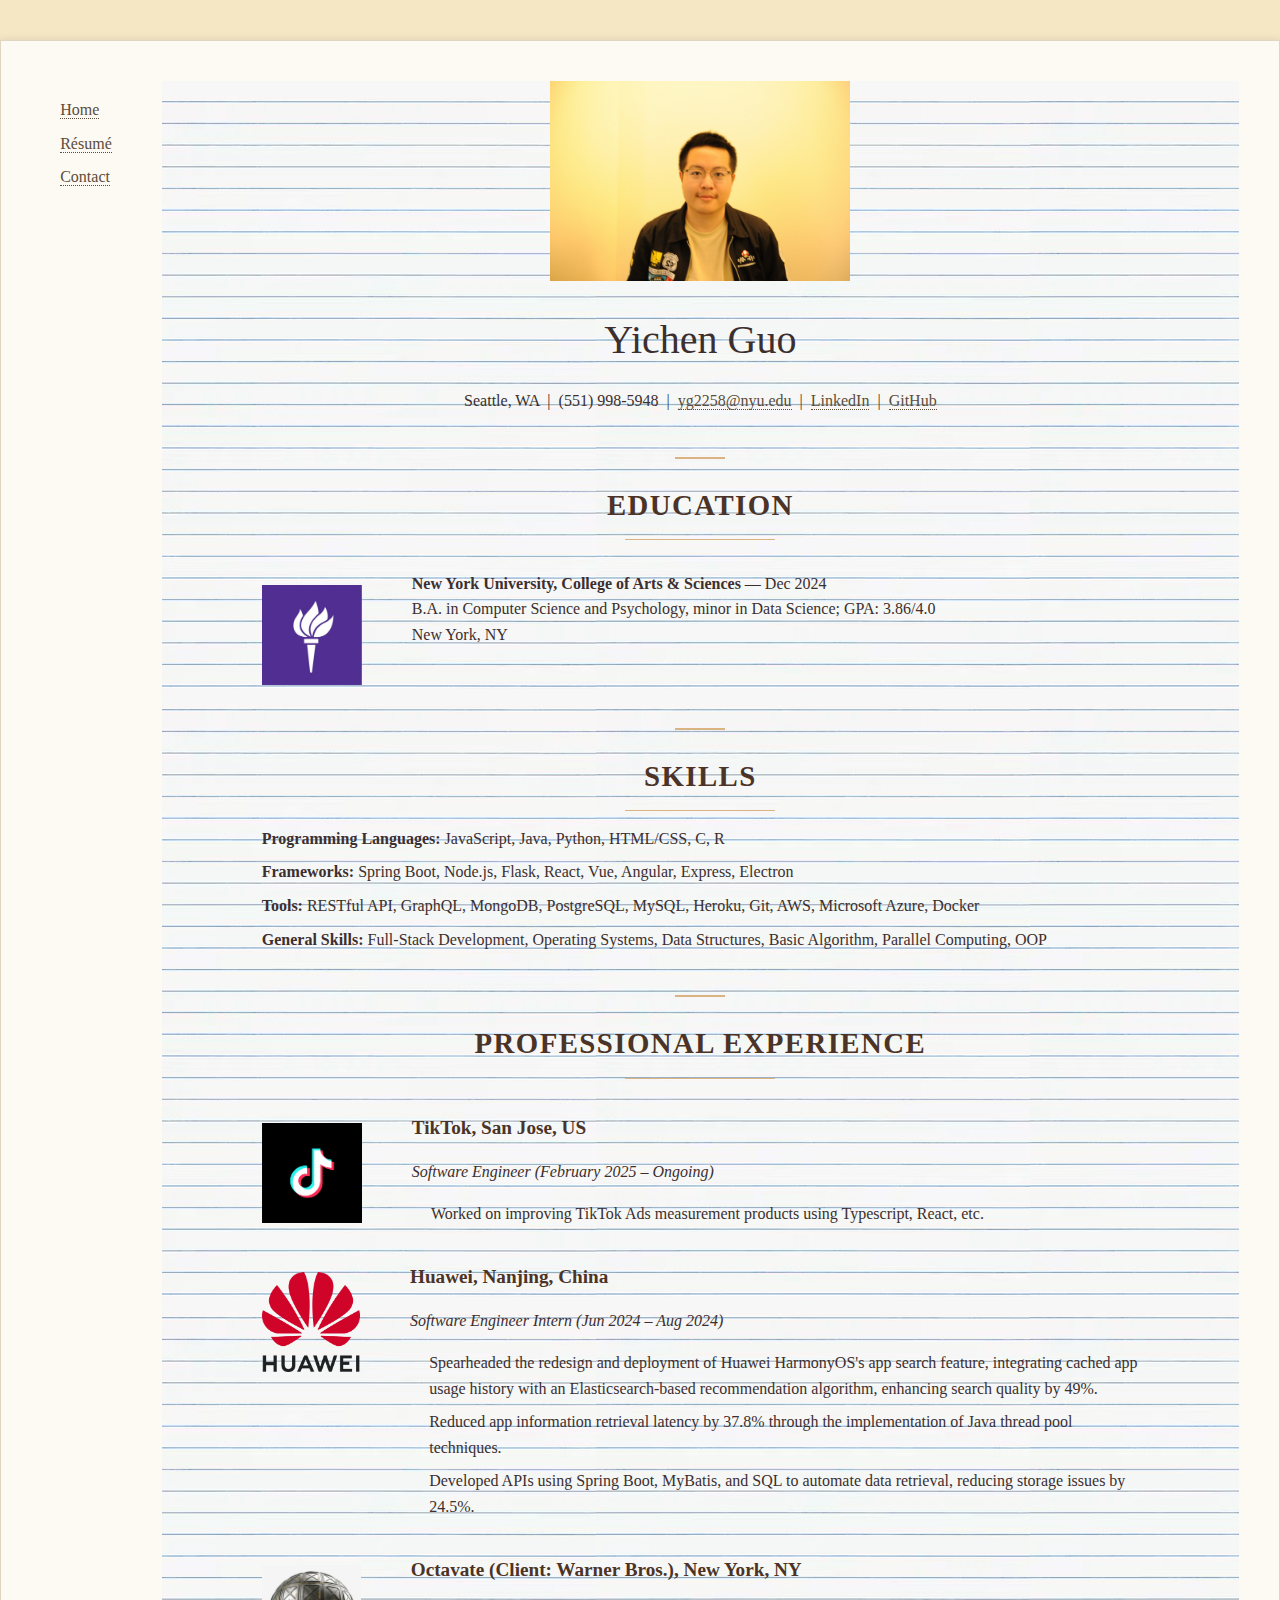
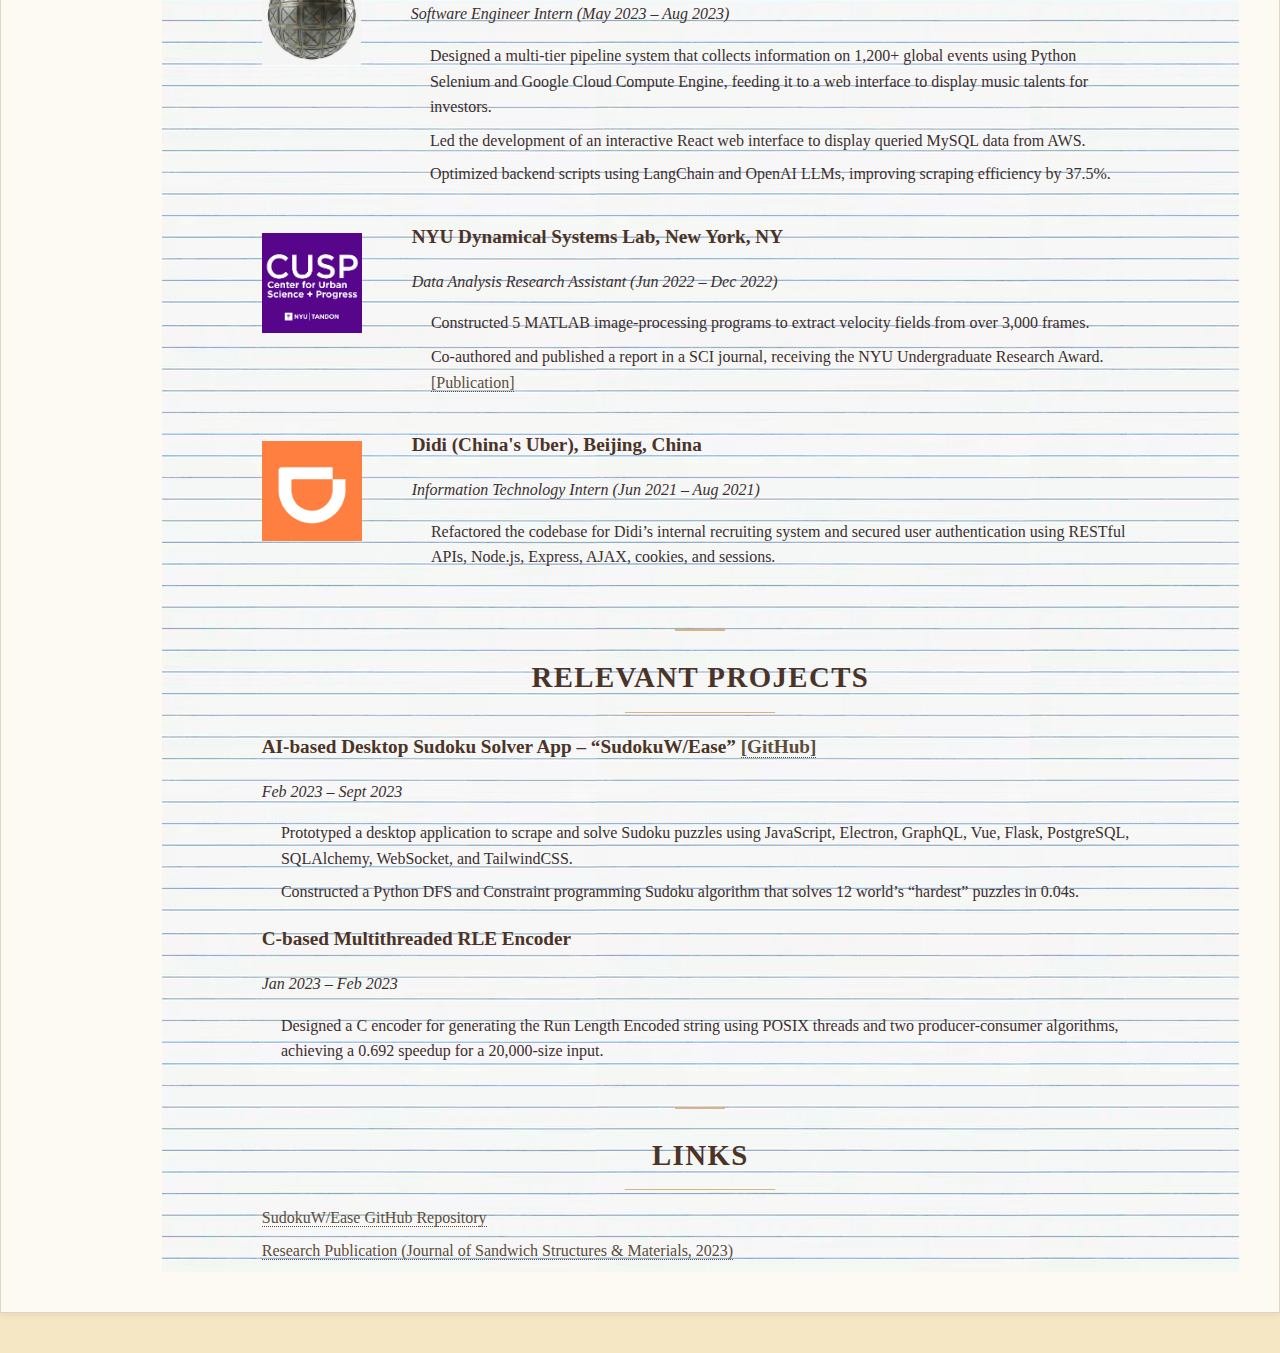
<file: index.html>
<!DOCTYPE html>
<html lang="en">
    <head>
        <meta charset="UTF-8">
        <link rel="stylesheet" href="index.css">
        <title>Yichen Guo - Resume</title>
        <style>
            .job-position {
                font-style: italic;
            }
            .skills-list, .contact-list, .links-list {
                list-style: none;
                padding: 0;
                margin: 0;
            }
            .skills-list li, .contact-list li {
                margin-bottom: 0.5em;
            }
            .portrait{
                height:200px;
                width:auto;
                display: block;
                margin-left: auto;
                margin-right: auto;
            }
            .border{
                border-style: solid;
                border-width: 1px;
                border-color: black;
            }
            .logo{
                height:100px;
                width:100px;
                margin-right: 50px;
                padding-top:30px;
            }
        </style>
    </head>
    <body>
        </div>
        <div class="container">
            <div class="navigation">
                <nav>
                    <ul class="undecorated-list">
                        <li><a href="index.html">Home</a></li>
                        <li><a href="pages/resume.html">Résumé</a></li>
                        <li><a href="pages/contact.html">Contact</a></li>
                    </ul>
                </nav>
            </div>
            <div class="main">
                <div>
                    <img src="static/portrait.JPG" alt="Personal portrait" class="portrait"></img>
                    <h1>Yichen Guo</h1>
                </div>
                <p class="contact" style="text-align:center">
                    <span>Seattle, WA</span> &nbsp;|&nbsp; 
                    <span>(551) 998-5948</span> &nbsp;|&nbsp; 
                    <span><a href="mailto:yg2258@nyu.edu">yg2258@nyu.edu</a></span> &nbsp;|&nbsp; 
                    <span><a href="https://www.linkedin.com/in/2002yichenguo/">LinkedIn</a></span> &nbsp;|&nbsp; 
                    <span><a href="https://github.com/YichenGuo2002">GitHub</a></span>
                </p>

                <h2>Education</h2>
                <div style="display:flex; justify-content: left;">
                    <img src="static/nyu.jpg" alt="NYU logo" class="logo"></img>
                    <p><strong>New York University, College of Arts &amp; Sciences</strong> &mdash; Dec 2024<br>
                    B.A. in Computer Science and Psychology, minor in Data Science; GPA: 3.86/4.0<br>
                    New York, NY</p>
                </div>

                <h2>Skills</h2>
                <ul class="skills-list">
                <li><strong>Programming Languages:</strong> JavaScript, Java, Python, HTML/CSS, C, R</li>
                <li><strong>Frameworks:</strong> Spring Boot, Node.js, Flask, React, Vue, Angular, Express, Electron</li>
                <li><strong>Tools:</strong> RESTful API, GraphQL, MongoDB, PostgreSQL, MySQL, Heroku, Git, AWS, Microsoft Azure, Docker</li>
                <li><strong>General Skills:</strong> Full-Stack Development, Operating Systems, Data Structures, Basic Algorithm, Parallel Computing, OOP</li>
                </ul>

                <h2>Professional Experience</h2>
                <div style="display:flex; justify-content: left;">
                    <img src="static/tiktok.jpg" alt="TikTok logo" class="logo"></img>
                    <div>
                        <h3>TikTok, San Jose, US</h3>
                        <p class="job-position"><em>Software Engineer</em> (February 2025 &ndash; Ongoing)</p>
                        <ul>
                            <li>Worked on improving TikTok Ads measurement products using Typescript, React, etc.</li>
                        </ul>
                    </div>
                </div>

                <div style="display:flex; justify-content: left;">
                    <img src="static/huawei.png" alt="Huawei logo" class="logo"></img>
                    <div>
                        <h3>Huawei, Nanjing, China</h3>
                        <p class="job-position"><em>Software Engineer Intern</em> (Jun 2024 &ndash; Aug 2024)</p>
                        <ul>
                            <li>Spearheaded the redesign and deployment of Huawei HarmonyOS's app search feature, integrating cached app usage history with an Elasticsearch-based recommendation algorithm, enhancing search quality by 49%.</li>
                            <li>Reduced app information retrieval latency by 37.8% through the implementation of Java thread pool techniques.</li>
                            <li>Developed APIs using Spring Boot, MyBatis, and SQL to automate data retrieval, reducing storage issues by 24.5%.</li>
                        </ul>
                    </div>
                </div>

                <div style="display:flex; justify-content: left;">
                    <img src="static/octavate.png" alt="Octavate logo" class="logo"></img>
                    <div>
                        <h3>Octavate (Client: Warner Bros.), New York, NY</h3>
                        <p class="job-position"><em>Software Engineer Intern</em> (May 2023 &ndash; Aug 2023)</p>
                        <ul>
                            <li>Designed a multi-tier pipeline system that collects information on 1,200+ global events using Python Selenium and Google Cloud Compute Engine, feeding it to a web interface to display music talents for investors.</li>
                            <li>Led the development of an interactive React web interface to display queried MySQL data from AWS.</li>
                            <li>Optimized backend scripts using LangChain and OpenAI LLMs, improving scraping efficiency by 37.5%.</li>
                        </ul>
                    </div>
                </div>

                <div style="display:flex; justify-content: left;">
                    <img src="static/cusp.png" alt="NYU CUSP logo" class="logo"></img>
                    <div>
                        <h3>NYU Dynamical Systems Lab, New York, NY</h3>
                        <p class="job-position"><em>Data Analysis Research Assistant</em> (Jun 2022 &ndash; Dec 2022)</p>
                        <ul>
                            <li>Constructed 5 MATLAB image-processing programs to extract velocity fields from over 3,000 frames.</li>
                            <li>Co-authored and published a report in a SCI journal, receiving the NYU Undergraduate Research Award. <a href="https://doi.org/10.1177/10996362231151457">[Publication]</a></li>
                        </ul>
                    </div>
                </div>

                <div style="display:flex; justify-content: left;">
                    <img src="static/didi.png" alt="Didi logo" class="logo"></img>
                    <div>
                        <h3>Didi (China's Uber), Beijing, China</h3>
                        <p class="job-position"><em>Information Technology Intern</em> (Jun 2021 &ndash; Aug 2021)</p>
                        <ul>
                            <li>Refactored the codebase for Didi’s internal recruiting system and secured user authentication using RESTful APIs, Node.js, Express, AJAX, cookies, and sessions.</li>
                        </ul>
                    </div>
                </div>

                <h2>Relevant Projects</h2>
                <h3>AI-based Desktop Sudoku Solver App – “SudokuW/Ease” <a href="https://github.com/YichenGuo2002/SudokuW-Ease">[GitHub]</a></h3>
                <p class="job-position"><em>Feb 2023 &ndash; Sept 2023</em></p>
                <ul>
                <li>Prototyped a desktop application to scrape and solve Sudoku puzzles using JavaScript, Electron, GraphQL, Vue, Flask, PostgreSQL, SQLAlchemy, WebSocket, and TailwindCSS.</li>
                <li>Constructed a Python DFS and Constraint programming Sudoku algorithm that solves 12 world’s “hardest” puzzles in 0.04s.</li>
                </ul>

                <h3>C-based Multithreaded RLE Encoder</h3>
                <p class="job-position"><em>Jan 2023 &ndash; Feb 2023</em></p>
                <ul>
                <li>Designed a C encoder for generating the Run Length Encoded string using POSIX threads and two producer-consumer algorithms, achieving a 0.692 speedup for a 20,000-size input.</li>
                </ul>

                <h2>Links</h2>
                <ul class="links-list">
                <li><a href="https://github.com/YichenGuo2002/SudokuW-Ease">SudokuW/Ease GitHub Repository</a></li>
                <li><a href="https://doi.org/10.1177/10996362231151457">Research Publication (Journal of Sandwich Structures &amp; Materials, 2023)</a></li>
                </ul>
            </div>
        </div>
    </body>
</html>
</file>
<file: index.css>
body {
    background: #f5e7c4; /* warm parchment-like */
    color: #3c2f2f; /* dark brown text */
    font-family: "Palatino Linotype", "Book Antiqua", Palatino, serif;
    line-height: 1.6;
    margin: 0;
    padding: 0;
}
.container {
    background: #fdf9f3;
    max-width: 1200px;
    margin: 40px auto;
    padding: 40px;
    border: 1px solid #e0d5c1;
    box-shadow: 0 0 8px rgba(0,0,0,0.1);
    display:flex;
    flex-direction: row;
    justify-content:space-between;
}
.navigation{
}
.main{
    width: 900px;
    padding-left: 100px;
    padding-right: 100px;
    margin-left: 50px;
    background-image: url("static/notebook.jpg");
}
h1 {
    font-size: 2.5em;
    font-weight: normal;
    text-align: center;
    margin-bottom: 5px;
    color: #3c2f2f;
}
h2 {
    font-size: 1.8em;
    text-transform: uppercase;
    letter-spacing: 0.05em;
    text-align: center;
    margin-top: 1.5em;
    margin-bottom: 0.5em;
    color: #4b3427;
    position: relative;
}
h2::before {
    content: "";
    display: block;
    width: 50px;
    height: 2px;
    background: #d9b381;
    margin: 0.8em auto;
}
h2::after {
    content: "";
    display: block;
    width: 150px;
    height: 1px;
    background: #d9b381;
    margin: 0.4em auto;
}
h3 {
    font-size: 1.2em;
    margin: 1em 0 0.2em 0;
    font-weight: bold;
    color: #4b3427;
}
ul { 
    margin-left: 1.2em; 
    list-style-type: none;
    padding: 0px;
}
li { 
    margin-bottom: 0.5em; 
}
a {
    color: #5b4d3a;
    text-decoration: none;
    border-bottom: 1px dotted #5b4d3a;
}
a:hover {
    color: #3c2f2f;
}
</file>
